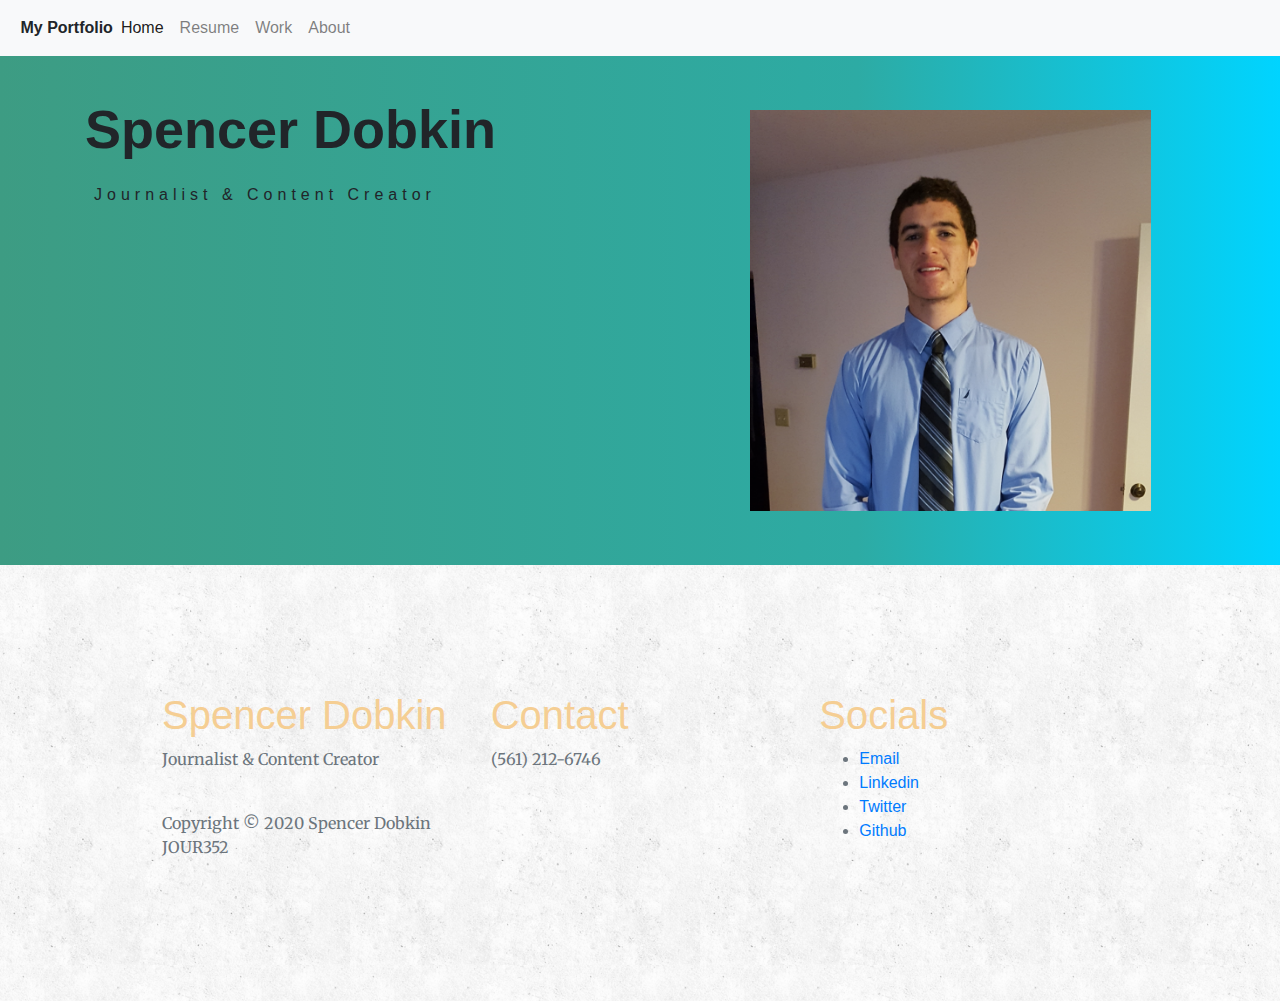
<file: index.html>
<!--<!DOCTYPE html>
<html lang="en">
    <head>
        <title>Spencer Dobkin index</title>
        <link href="https://fonts.googleapis.com/css?family=Oswald|Raleway&display=swap" rel="stylesheet">
        <link rel="stylesheet" type="text/css" href="styles.css" />
    </head>
    <body>
      <h1 style="font-style: bold;">Spencer Dobkin</h1>
        <p>
          Recently I've been working as an Editorial Intern at PressBox Media, where I have produced a lot of content on local sports and athletes from the area
        </p>
        <ul class="bottom">
          <li><a href="https://spendob.github.io/index.html">Home</a></li>
          <li><a href="https://spendob.github.io/resume.html">Resume</a></li>
          <li><a href="https://spendob.github.io/about.html">About</a></li>
          <li><a href="https://spendob.github.io/work.html">Work</a></li>
        </ul>
        <div style="background:#5482A8;width:500px;height:100px;"</div>
        <div style="background:#B3DDFF;width:400px;height:100px;"</div>
        <div style="background:#93C9F5;width:300px;height:100px;"</div>
        <div style="background:#A88143;width:200px;height:100px;"</div>
        <div style="background:#F5CE93;width:100px;height:100px;"</div>
    </body>-->
    <html lang="en">
    <head>
      <meta charset="utf-8">
      <title>Dobkin resume</title>
      <meta name="viewport" content="width=device-width, initial-scale=1.0">
      <meta http-equiv="X-UA-Compatible" content="ie=edge">
      <link rel="stylesheet" href="resume.css">
      <link rel="stylesheet" href="https://stackpath.bootstrapcdn.com/bootstrap/4.4.1/css/bootstrap.min.css" integrity="sha384-Vkoo8x4CGsO3+Hhxv8T/Q5PaXtkKtu6ug5TOeNV6gBiFeWPGFN9MuhOf23Q9Ifjh" crossorigin="anonymous">
    </head>

    <body>
      <header>
        <div class="container-fluid p-0">
          <nav class="navbar navbar-expand-lg navbar-light bg-light">
            <a class="navbar-name">
              <i></i>
              <b>My Portfolio</b></a>
            <button class="navbar-toggler" type="button" data-toggle="collapse" data-target="#navbarNavDropdown" aria-controls="navbarNavDropdown" aria-expanded="false" aria-label="Toggle navigation">
            <span class="navbar-toggler-icon"></span>
            </button>
            <div class="collapse navbar-collapse" id="navbarNavDropdown">
              <ul class="navbar-nav">
                <li class="nav-item active">
                  <a class="nav-link" href="https://spendob.github.io/index.html">Home <span class="sr-only">(current)</span></a>
                </li>
                <li class="nav-item">
                  <a class="nav-link" href="https://spendob.github.io/resume.html">Resume</a>
                </li>
                <li class="nav-item">
                  <a class="nav-link" href="https://spendob.github.io/work.html">Work</a>
                </li>
                <li class="nav-item">
                  <a class="nav-link" href="https://spendob.github.io/about.html">About</a>
                </li>
              </ul>
            </div>
          </nav>
        </div>
        <div class="container">
          <div class="row">
            <div class="col-md-7 col-sm-12">
              <h1>Spencer Dobkin</h1>
              <h6>Journalist & Content Creator</h6>

            </div>
            <div class="col-md-5 col-sm-12">
              <img src="Dobkinpic.png" alt="Spencer Dobkin" width="85%"/>
            </div>
          </div>
        </div>
      </header>
      <footer>
      <div class-"container-fluid p-0">
      <div class="row text-left">
        <div class="col-md-4">
          <h1>Spencer Dobkin</h1>
          <p class="text-muted">
            Journalist & Content Creator
          </p>
          <p class ="text-muted pt-4">
            Copyright © 2020 Spencer Dobkin JOUR352
          </p>
        </div>
        <div class="col-md-4">
          <h1>Contact</h1>
          <p class="text-muted">
            (561) 212-6746
          </p>
        </div>
        <div class="col-md-4">
          <h1>Socials</h1>
          <ul class="text-muted">
            <li>
              <a href="mailto:Spencerdobkin@gmail.com">Email</a>
            </li>
            <li>
              <a href="https://www.linkedin.com/in/spencer-dobkin-394b73152">Linkedin</a></li>
            <li>
              <a href="https://twitter.com/Spencer_Dobkin">Twitter</a>
            </li>
            <li>
              <a href="https://github.com/Spendob">Github</a>
            </li>
          </ul>
        </div>
      </div>
      </div>



        <script src="https://cdnjs.cloudflare.com/ajax/libs/jquery/3.4.1/jquery.min.js" integrity="sha256-CSXorXvZcTkaix6Yvo6HppcZGetbYMGWSFlBw8HfCJo=" crossorigin="anonymous"></script>
        <script src="https://cdn.jsdelivr.net/npm/popper.js@1.16.0/dist/umd/popper.min.js" integrity="sha384-Q6E9RHvbIyZFJoft+2mJbHaEWldlvI9IOYy5n3zV9zzTtmI3UksdQRVvoxMfooAo" crossorigin="anonymous"></script>
        <script src="https://stackpath.bootstrapcdn.com/bootstrap/4.4.1/js/bootstrap.min.js" integrity="sha384-wfSDF2E50Y2D1uUdj0O3uMBJnjuUD4Ih7YwaYd1iqfktj0Uod8GCExl3Og8ifwB6" crossorigin="anonymous"></script>
      </footer>
</file>
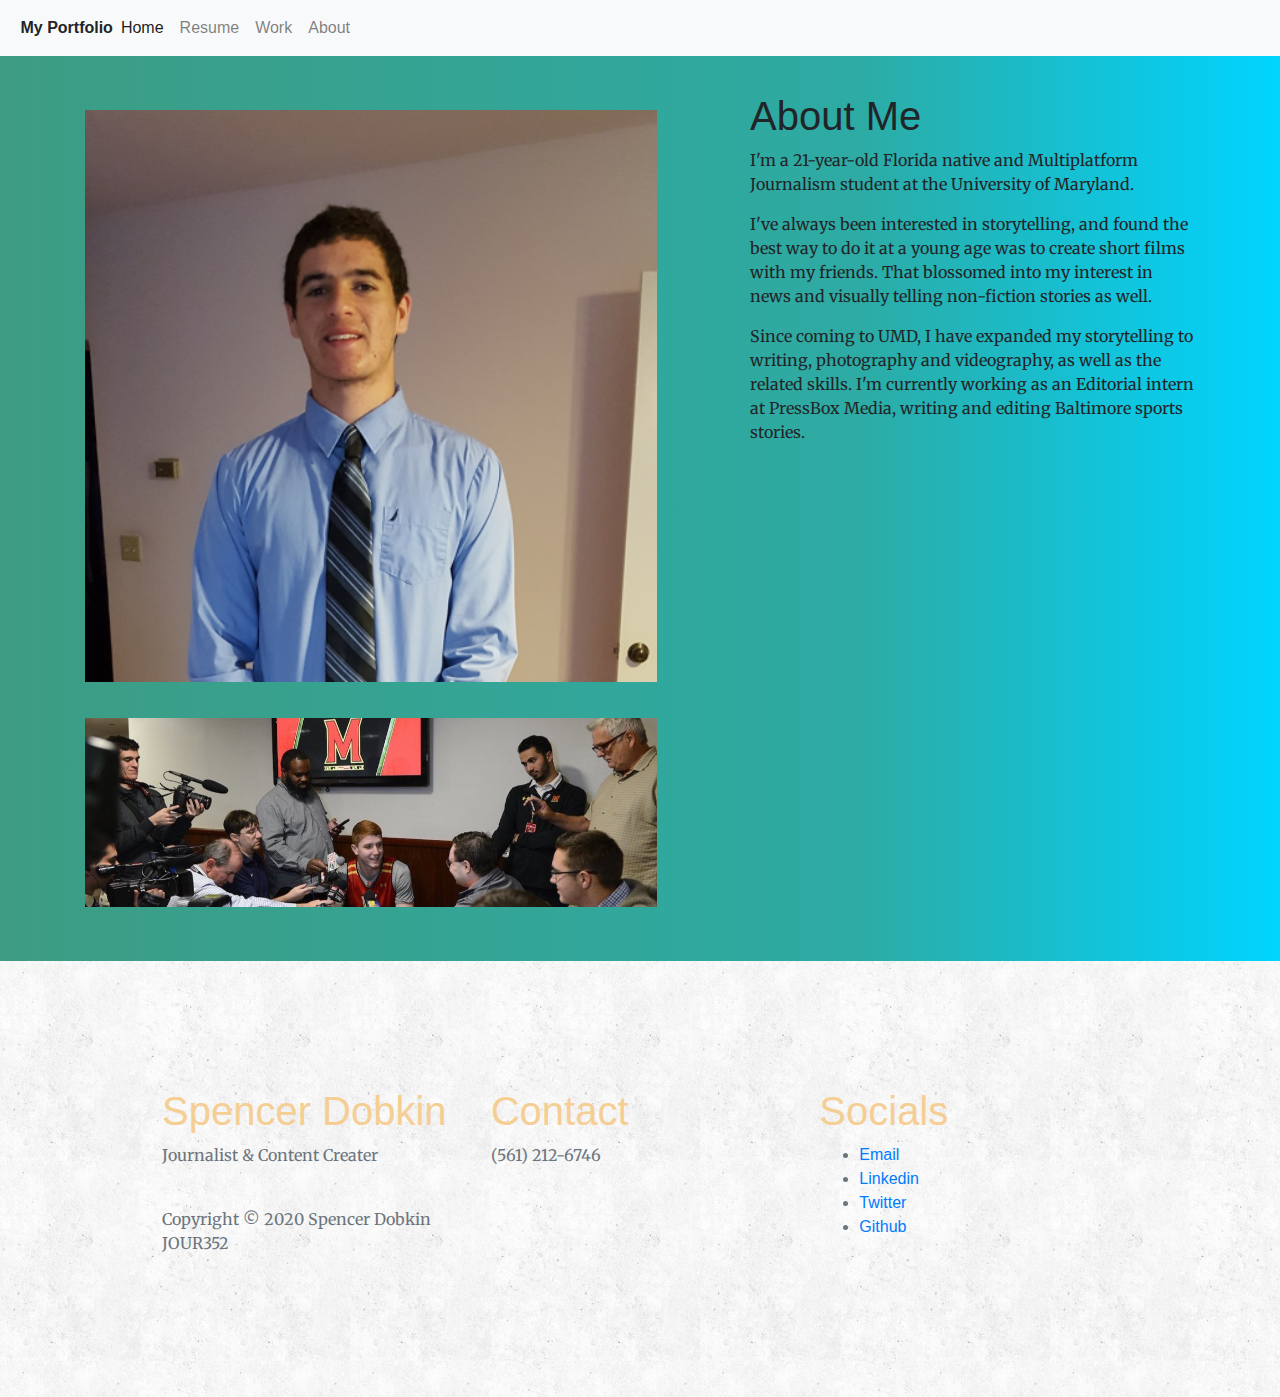
<file: about.html>
<!DOCTYPE html>
<html lang="en">
    <head>
        <title>About Spencer Dobkin</title>
        <link href="https://fonts.googleapis.com/css?family=Oswald|Raleway&display=swap" rel="stylesheet">
        <link rel="stylesheet" type="text/css" href="resume.css" />
        <meta charset="utf-8">
        <meta name="viewport" content="width=device-width, initial-scale=1.0">
        <meta http-equiv="X-UA-Compatible" content="ie=edge">
        <link rel="stylesheet" href="resume.css">
        <link rel="stylesheet" href="https://maxcdn.bootstrapcdn.com/bootstrap/4.4.1/css/bootstrap.min.css">
    </head>
    <body>
      <header>
        <div class="container-fluid p-0">
          <nav class="navbar navbar-expand-lg navbar-light bg-light">
            <a class="navbar-name">
              <i></i>
              <b>My Portfolio</b></a>
            <button class="navbar-toggler" type="button" data-toggle="collapse" data-target="#navbarNavDropdown" aria-controls="navbarNavDropdown" aria-expanded="false" aria-label="Toggle navigation">
            <span class="navbar-toggler-icon"></span>
            </button>
            <div class="collapse navbar-collapse" id="navbarNavDropdown">
              <ul class="navbar-nav">
                <li class="nav-item active">
                  <a class="nav-link" href="https://spendob.github.io/index.html">Home <span class="sr-only">(current)</span></a>
                </li>
                <li class="nav-item">
                  <a class="nav-link" href="https://spendob.github.io/resume.html">Resume</a>
                </li>
                <li class="nav-item">
                  <a class="nav-link" href="https://spendob.github.io/work.html">Work</a>
                </li>
                <li class="nav-item">
                  <a class="nav-link" href="https://spendob.github.io/about.html">About</a>
                </li>
              </ul>
            </div>
          </nav>
        </div>
        <div class="container">
          <div class="row">
            <div class="col-md-7 col-sm-12">
                <img src="Dobkinpic.png" alt="image" width="90%" />
                <img src="Me-filming.jpeg" alt="image" width=90% />
            </div>
            <div class="col-md-5 col-sm-12">
              <h1>About Me</h1>
              <p>
                I'm a 21-year-old Florida native and Multiplatform Journalism student at the University of Maryland.
              </p>
              <p>
                I've always been interested in storytelling, and found the best way to do it at a young age was to create short films with my friends.
                That blossomed into my interest in news and visually telling non-fiction stories as well.
              </p>
              <p>
                Since coming to UMD, I have expanded my storytelling to writing, photography and videography, as well as the related skills.
                I'm currently working as an Editorial intern at PressBox Media, writing and editing Baltimore sports stories.
              </p>
            </div>
          </div>
        </div>
      </header>
      <!--<h1>About Me</h1>
      <img class="float" src="Dobkinpic.png" alt="Spencer Dobkin" width="300"/>
      <p>I'm a Multiplatform Journalism Major at the University of Maryland - College Park.
      I was born in Boca Raton, Florida, and have always had a liking for telling stories. Whether it was a short film I was making as a kid, photographing for a local family or business or writing and article, I love to tell stories.
    </p>
    <br/>
    <p></p>
    <br/>
    <br/>
    <br/>
    <br/>
    <br/>
    <br/>
    <ul class="bottom">
      <li><a href="https://spendob.github.io/index.html">Home</a></li>
      <li><a href="https://spendob.github.io/resume.html">Resume</a></li>
      <li><a href="https://spendob.github.io/about.html">About</a></li>
      <li><a href="https://spendob.github.io/work.html">Work</a></li>
    </ul>-->
    <footer>
      <div class-"container-fluid p-0">
        <div class="row text-left">
          <div class="col-md-4">
            <h1>Spencer Dobkin</h1>
            <p class="text-muted">
          Journalist & Content Creater
            </p>
            <p class ="text-muted pt-4">
          Copyright © 2020 Spencer Dobkin JOUR352
          </p>
          </div>
          <div class="col-md-4">
            <h1>Contact</h1>
            <p class="text-muted">
              (561) 212-6746
            </p>
          </div>
          <div class="col-md-4">
            <h1>Socials</h1>
              <ul class="text-muted">
                <li>
                  <a href="mailto:Spencerdobkin@gmail.com">Email</a>
                </li>
                <li>
                  <a href="https://www.linkedin.com/in/spencer-dobkin-394b73152">Linkedin</a></li>
                <li>
                  <a href="https://twitter.com/Spencer_Dobkin">Twitter</a>
                </li>
                <li>
                  <a href="https://github.com/Spendob">Github</a>
                </li>
              </ul>
            </div>
          </div>
        </div>
      <script src="https://cdnjs.cloudflare.com/ajax/libs/jquery/3.4.1/jquery.min.js" integrity="sha256-CSXorXvZcTkaix6Yvo6HppcZGetbYMGWSFlBw8HfCJo=" crossorigin="anonymous"></script>
      <script src="https://cdn.jsdelivr.net/npm/popper.js@1.16.0/dist/umd/popper.min.js" integrity="sha384-Q6E9RHvbIyZFJoft+2mJbHaEWldlvI9IOYy5n3zV9zzTtmI3UksdQRVvoxMfooAo" crossorigin="anonymous"></script>
      <script src="https://stackpath.bootstrapcdn.com/bootstrap/4.4.1/js/bootstrap.min.js" integrity="sha384-wfSDF2E50Y2D1uUdj0O3uMBJnjuUD4Ih7YwaYd1iqfktj0Uod8GCExl3Og8ifwB6" crossorigin="anonymous"></script>
    </footer>
  </body>
</file>
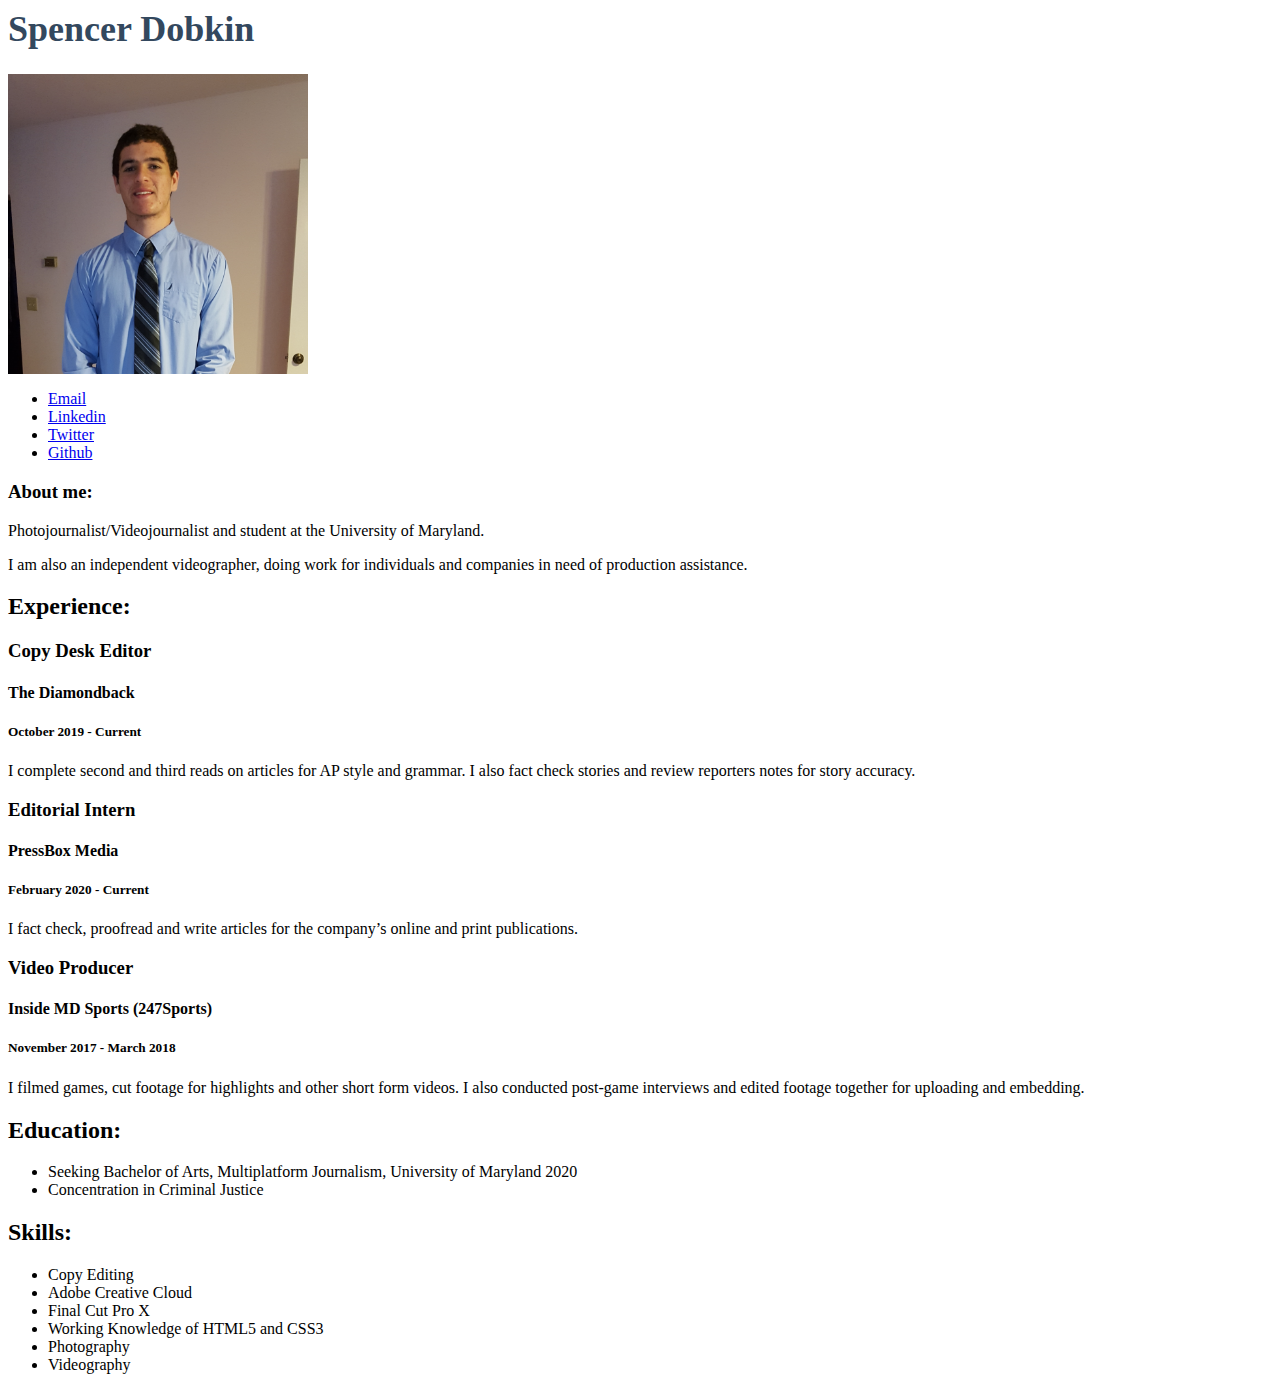
<file: DobkinResume.html>
<!DOCTYPE>
<html lang="en">
    <head>
        <title>Spencer Dobkin Resume</title>
        <link rel="stylesheet" type="text/css" href="styles.css" />
    </head>
    <body>
      <!--I built this myself!-->
      <h1>Spencer Dobkin</h1>
      <img src="Dobkinpic.png" alt="Spencer Dobkin" width="300px"/>
      <ul>
        <li>
          <a href="mailto:Spencerdobkin@gmail.com">Email</a>
        </li>
        <li>
          <a href="https://www.linkedin.com/in/spencer-dobkin-394b73152">Linkedin</a></li>
        <li>
          <a href="https://twitter.com/Spencer_Dobkin">Twitter</a>
        </li>
        <li>
          <a href="https://github.com/Spendob">Github</a>
        </li>
      </ul>
      <h3>About me:</h3>
      <p>
      Photojournalist/Videojournalist and student at the University of Maryland.
      </p>
      <p>
       I am also an independent videographer, doing work for individuals and companies in need of production assistance.
     </p>
     <h2>Experience:</h2>
     <h3 class="Job">
        Copy Desk Editor
     </h3>
     <h4 class="company">
        The Diamondback
     </h4>
     <h5 class="date">
        October 2019 - Current
     </h5>
     <p class="job-description">
        I complete second and third reads on articles for AP style and grammar. I also fact check stories and review reporters notes for story accuracy.
     </p>

     <h3 class="Job">
        Editorial Intern
     </h3>
     <h4 class="company">
        PressBox Media
     </h4>
     <h5 class="date">
        February 2020 - Current
     </h5>
     <p class="job-description">
        I fact check, proofread and write articles for the company’s online and print publications.
     </p>
     <h3 class="Job">
        Video Producer
     </h3>
     <h4 class="company">
        Inside MD Sports (247Sports)
     </h4>
     <h5 class="date">
        November 2017 - March 2018
     </h5>
     <p class="job-description">
        I filmed games, cut footage for highlights and other short form videos. I also conducted post-game interviews and edited footage together for uploading and embedding.
     </p>
     <h2>Education:</h2>
     <ul>
       <li>Seeking Bachelor of Arts, Multiplatform Journalism, University of Maryland 2020</li>
       <li>Concentration in Criminal Justice</li>
     </ul>
     <h2>Skills:</h2>
     <ul>
       <li>Copy Editing</li>
       <li>Adobe Creative Cloud</li>
       <li>Final Cut Pro X</li>
       <li>Working Knowledge of HTML5 and CSS3</li>
       <li>Photography</li>
       <li>Videography</li>
     </ul>
    </body>
</html>
</file>
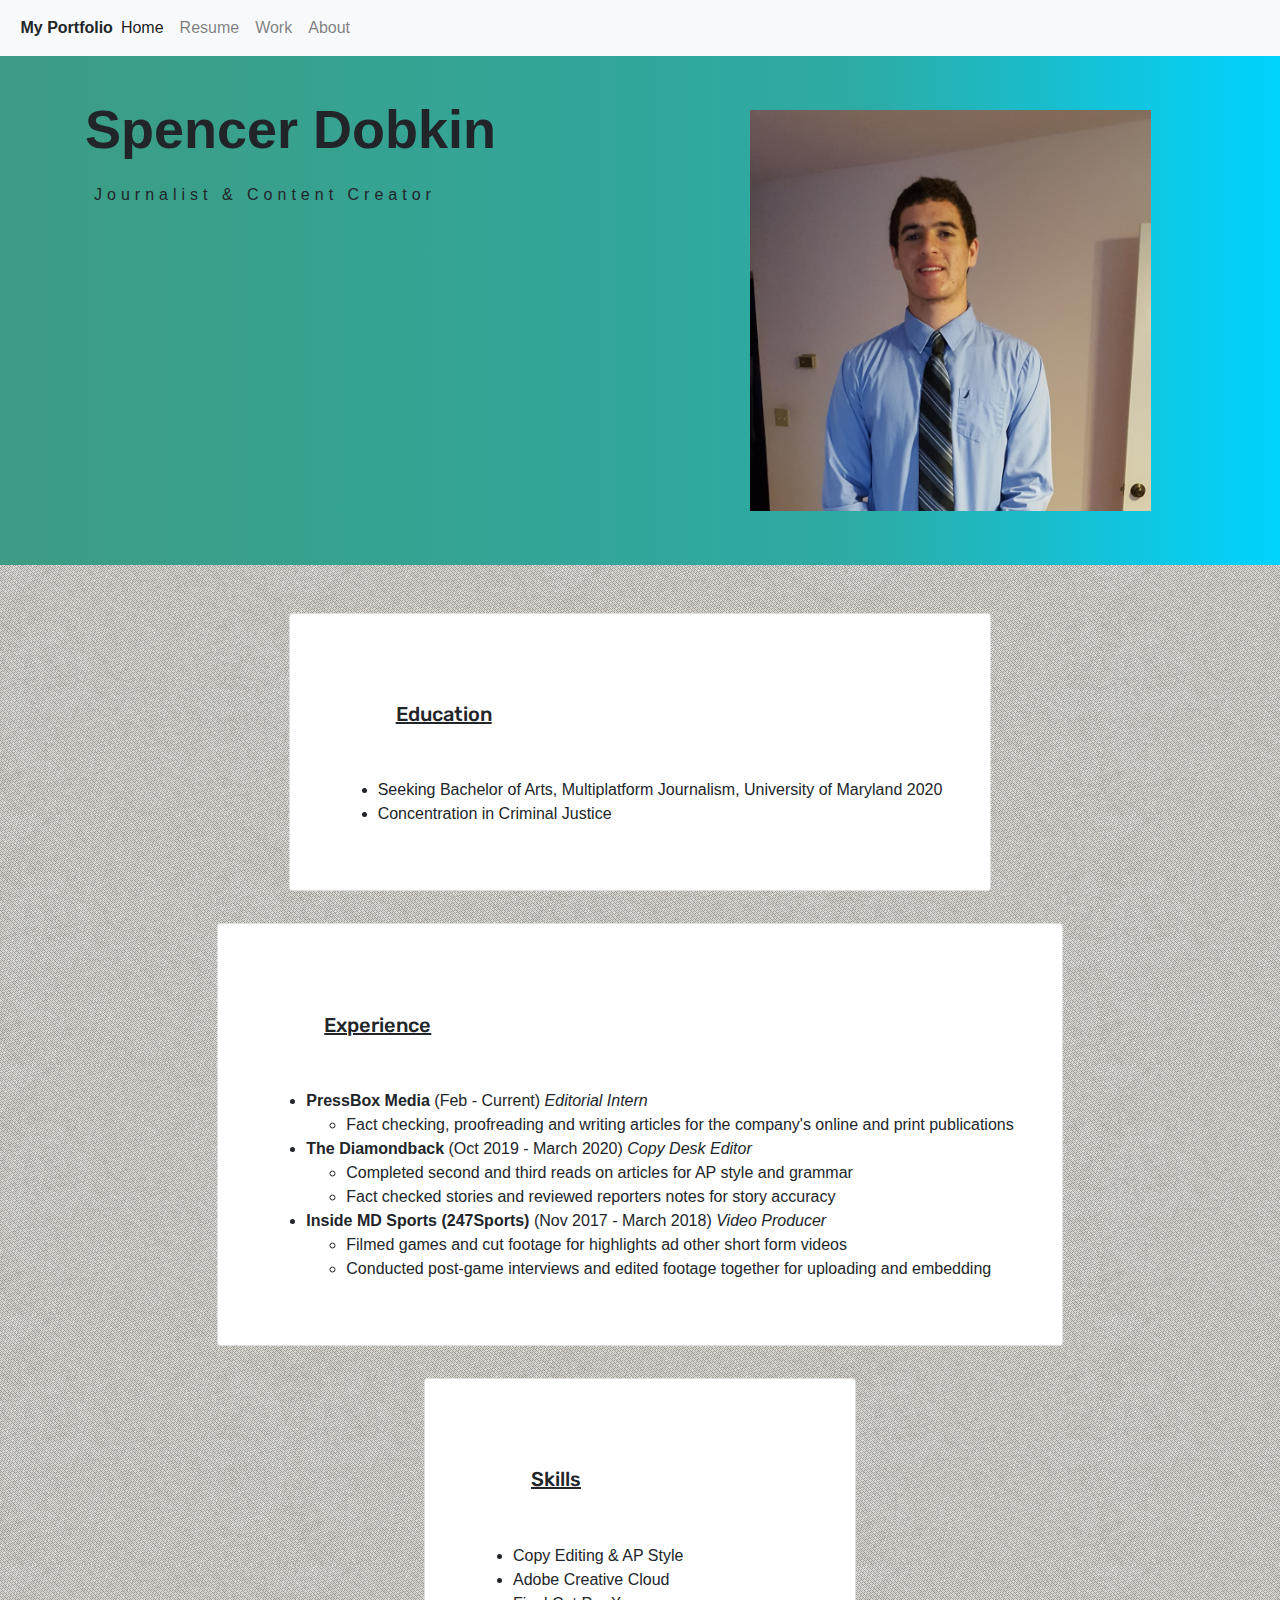
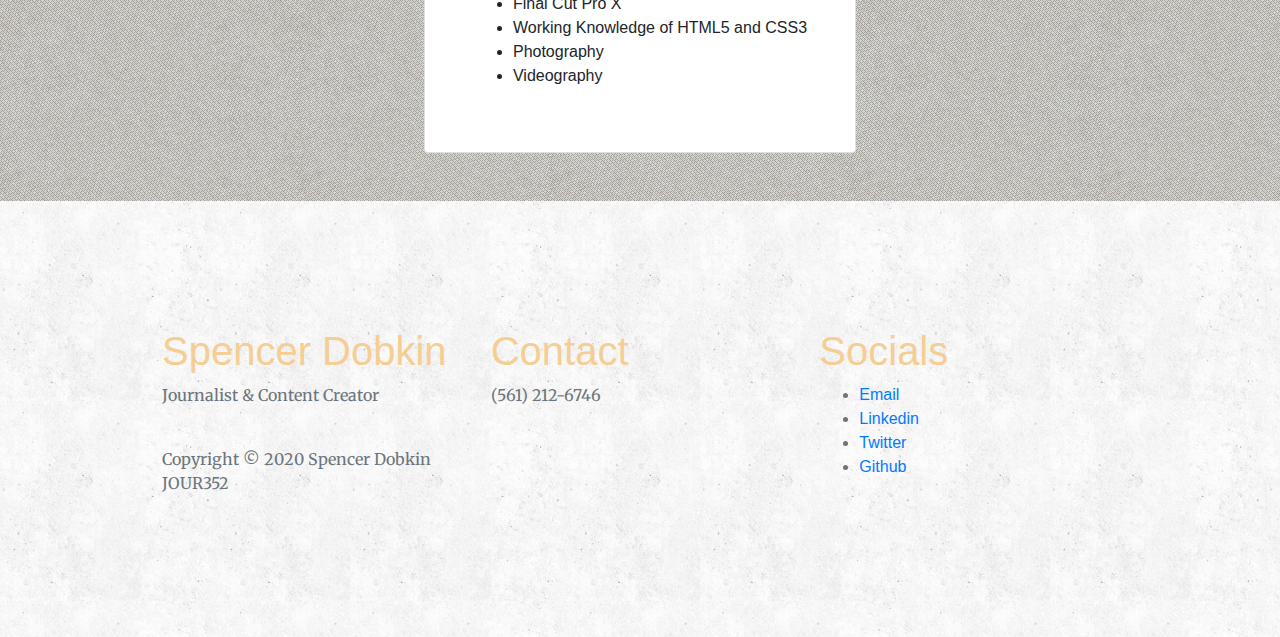
<file: resume.html>
<html lang="en">
<head>
  <meta charset="utf-8">
  <title>Dobkin resume</title>
  <meta name="viewport" content="width=device-width, initial-scale=1.0">
  <meta http-equiv="X-UA-Compatible" content="ie=edge">
  <link rel="stylesheet" href="resume.css">
  <link rel="stylesheet" href="https://stackpath.bootstrapcdn.com/bootstrap/4.4.1/css/bootstrap.min.css" integrity="sha384-Vkoo8x4CGsO3+Hhxv8T/Q5PaXtkKtu6ug5TOeNV6gBiFeWPGFN9MuhOf23Q9Ifjh" crossorigin="anonymous">
</head>

<body>
  <header>
    <div class="container-fluid p-0">
      <nav class="navbar navbar-expand-lg navbar-light bg-light">
        <a class="navbar-name">
          <i></i>
          <b>My Portfolio</b></a>
        <button class="navbar-toggler" type="button" data-toggle="collapse" data-target="#navbarNavDropdown" aria-controls="navbarNavDropdown" aria-expanded="false" aria-label="Toggle navigation">
        <span class="navbar-toggler-icon"></span>
        </button>
        <div class="collapse navbar-collapse" id="navbarNavDropdown">
          <ul class="navbar-nav">
            <li class="nav-item active">
              <a class="nav-link" href="https://spendob.github.io/index.html">Home <span class="sr-only">(current)</span></a>
            </li>
            <li class="nav-item">
              <a class="nav-link" href="https://spendob.github.io/resume.html">Resume</a>
            </li>
            <li class="nav-item">
              <a class="nav-link" href="https://spendob.github.io/work.html">Work</a>
            </li>
            <li class="nav-item">
              <a class="nav-link" href="https://spendob.github.io/about.html">About</a>
            </li>
          </ul>
        </div>
      </nav>
    </div>
    <div class="container">
      <div class="row">
        <div class="col-md-7 col-sm-12">
            <h1>Spencer Dobkin</h1>
          <h6>Journalist & Content Creator</h6>
        </div>
        <div class="col-md-5 col-sm-12">
          <img src="Dobkinpic.png" alt="Spencer Dobkin" width="85%"/>
        </div>
      </div>
    </div>
  </header>
  <main>
    <section class="section-3">
      <div class="cards">
        <div class="d-flex flex-row justify-content-center flex-wrap">

          <div class="card">
            <div class="card-body">
              <div class="title">
                <h5 class="card-title">Education</h5>
              </div>
              <ul>
                <li>
                    Seeking Bachelor of Arts, Multiplatform Journalism, University of Maryland 2020
                </li>
                <li>
                    Concentration in Criminal Justice
                </li>
              </ul>

            </div>
          </div>
          <div class="card">
            <div class="card-body">
              <div class="title">
                <h5 class="card-title">Experience</h5>
              </div>
              <ul>
                <li>
                  <b>PressBox Media</b> (Feb - Current) <em>Editorial Intern</em>
                  <ul>
                    <li>
                      Fact checking, proofreading and writing articles for the company's online and print publications
                    </li>
                  </ul>
                </li>
                <li>
                  <b>The Diamondback</b> (Oct 2019 - March 2020) <em>Copy Desk Editor</em>
                  <ul>
                    <li>
                      Completed second and third reads on articles for AP style and grammar
                    </li>
                    <li>
                      Fact checked stories and reviewed reporters notes for story accuracy
                    </li>
                  </ul>
                </li>
                <li>
                  <b>Inside MD Sports (247Sports)</b> (Nov 2017 - March 2018) <em>Video Producer</em>
                  <ul>
                    <li>
                      Filmed games and cut footage for highlights ad other short form videos
                    </li>
                    <li>
                      Conducted post-game interviews and edited footage together for uploading and embedding
                    </li>
                  </ul>
                </li>
              </ul>
            </div>
          </div>
          <div class="card">
            <div class="card-body">
              <div class="title">
                <h5 class="card-title">Skills</h5>
              </div>
              <ul>
                <li>Copy Editing & AP Style</li>
                <li>Adobe Creative Cloud</li>
                <li>Final Cut Pro X</li>
                <li>Working Knowledge of HTML5 and CSS3</li>
                <li>Photography</li>
                <li>Videography</li>
              </ul>
            </div>
          </div>
        </div>
      </div>
    </section>
  </main>
  <footer>
<div class-"container-fluid p-0">
  <div class="row text-left">
    <div class="col-md-4">
      <h1>Spencer Dobkin</h1>
      <p class="text-muted">
        Journalist & Content Creator
      </p>
      <p class ="text-muted pt-4">
        Copyright © 2020 Spencer Dobkin JOUR352
      </p>
    </div>
    <div class="col-md-4">
      <h1>Contact</h1>
      <p class="text-muted">
        (561) 212-6746
      </p>
    </div>
    <div class="col-md-4">
      <h1>Socials</h1>
      <ul class="text-muted">
        <li>
          <a href="mailto:Spencerdobkin@gmail.com">Email</a>
        </li>
        <li>
          <a href="https://www.linkedin.com/in/spencer-dobkin-394b73152">Linkedin</a></li>
        <li>
          <a href="https://twitter.com/Spencer_Dobkin">Twitter</a>
        </li>
        <li>
          <a href="https://github.com/Spendob">Github</a>
        </li>
      </ul>
    </div>
  </div>
</div>
    <script src="https://cdnjs.cloudflare.com/ajax/libs/jquery/3.4.1/jquery.min.js" integrity="sha256-CSXorXvZcTkaix6Yvo6HppcZGetbYMGWSFlBw8HfCJo=" crossorigin="anonymous"></script>
    <script src="https://cdn.jsdelivr.net/npm/popper.js@1.16.0/dist/umd/popper.min.js" integrity="sha384-Q6E9RHvbIyZFJoft+2mJbHaEWldlvI9IOYy5n3zV9zzTtmI3UksdQRVvoxMfooAo" crossorigin="anonymous"></script>
    <script src="https://stackpath.bootstrapcdn.com/bootstrap/4.4.1/js/bootstrap.min.js" integrity="sha384-wfSDF2E50Y2D1uUdj0O3uMBJnjuUD4Ih7YwaYd1iqfktj0Uod8GCExl3Og8ifwB6" crossorigin="anonymous"></script>
  </footer>

</body>
</html>
</file>
<file: styles.css>
h1 {
  font-size: 36px ;
  color: #33485e ;
}
</file>
<file: resume.css>
/*Font*/
@import url('https://fonts.googleapis.com/css?family=Merriweather|Rubik&display=swap');

* {
  box-sizing: border-box;

}

header, section {
  overflow-x: hidden;
}

.header {
  font-family:
}

header {
  background: rgb(2,0,36);
  background: linear-gradient(90deg, rgba(2,0,36,1) 0%, rgba(121,101,9,1) 0%, rgba(92,128,68,1) 0%, rgba(61,156,131,1) 0%, rgba(45,171,164,1) 67%, rgba(0,212,255,1) 100%);
}

.dropdown-content {
  display: none;
  position: absolute;
  background: white;
  min-width: 160px;
  box-shadow: 0px 2px 15px 0px rgba(0,0,0,0.2);
  z-index: 1;
}

.dropdown-content a {
  color: black;
  padding: 12px 16px;
  display: block;
}

.dropdown-content a:hover {
  background: #ddd1;
}

header .row .cp-md-5 {
  padding: 4.2vmin 1vmin;
}

header.row .col-md-7 {
  padding: 22vmin 1vmin;
  padding-bottom: 35vmin;
}

header .row .col-md-5 img {
  width: 90%;
}

header .container .col-md-7 h6 {
  padding: 1vmin;
  letter-spacing: 5px;
}

header .container .col-md-7 h1 {
  font-size: 6vmin;
  font-weight: bold;
  padding: 0.1em 0em;
}

header .container .col-md-7 p {
  padding: 1vmin 5vmin;
}

.cards div {
  padding:1em;
  margin: 1em;
}

.cards .title {
  padding: 1.4rem 2.5rem;
  font-size: 2vmin;
}

footer {
  background: url(foot.png);
  overflow-x: hidden;
  padding: 14vmin 18vmin;
}

footer h1 {
  color: #F5CE93;
}

.section-3 {
  background: url(back2.jpg);

}

h5 {
  font-family: Rubik, sans-serif;
  text-decoration: underline;
}

p {
  font-family: Merriweather, serif;
}

img {
  padding-top: 2vmin;
  padding-bottom: 2vmin;
}

.arrow {
  margin: 0;
  padding: 0;
}

i {
  color: black;
  display: inline-block;
  align: center;
  border: black, 2px;
}

.card {
  align-items: center;

}

.card-body p {
  align-items: center;
  text-align: center;

}

.container {
  margin-top: 4vmin;
  margin-bottom: 4vmin;
}
</file>
